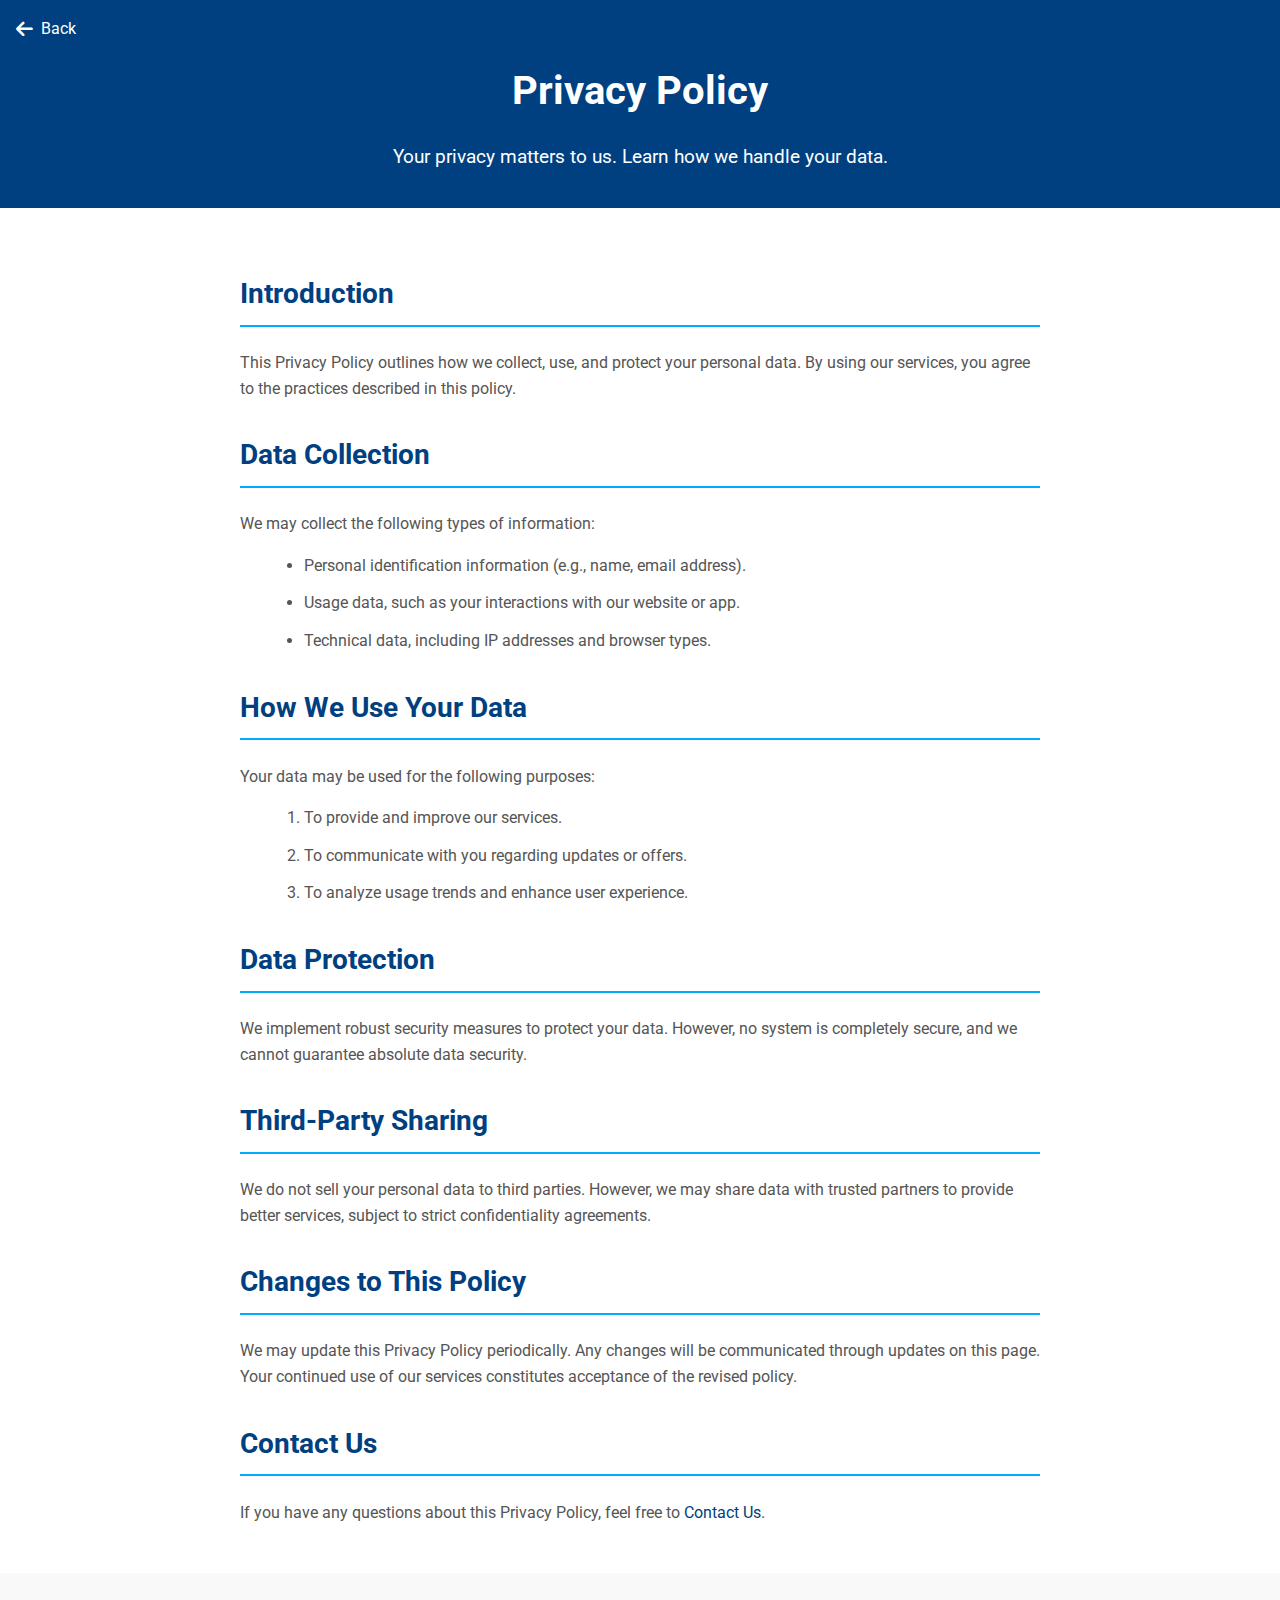
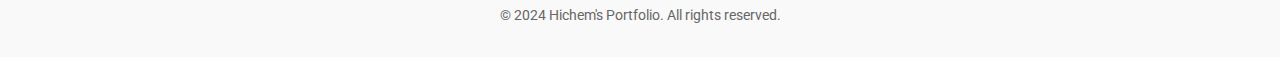
<file: privacy.html>
<!DOCTYPE html>
<html lang="en">
<head>
    <meta charset="UTF-8">
    <meta name="viewport" content="width=device-width, initial-scale=1.0">
    <title>Privacy Policy</title>
    <link rel="icon" href="assets/Hichem.png" type="image/png">
    <link rel="stylesheet" href="https://fonts.googleapis.com/css2?family=Roboto:wght@400;700&display=swap">
    <link rel="stylesheet" href="https://cdnjs.cloudflare.com/ajax/libs/font-awesome/6.0.0-beta3/css/all.min.css">
    <style>
        /* General Styling */
        body {
            font-family: 'Roboto', sans-serif;
            margin: 0;
            padding: 0;
            line-height: 1.6;
            color: #333;
        }
        header {
            background-color: #004080;
            color: white;
            padding: 2rem 1rem 1rem;
            text-align: center;
            position: relative;
        }
        header h1 {
            font-size: 2.5rem;
            margin-bottom: 0.5rem;
        }
        header p {
            font-size: 1.2rem;
        }
        .back-arrow {
            position: absolute;
            top: 1rem;
            left: 1rem;
            font-size: 1rem;
            color: white;
            text-decoration: none;
            display: flex;
            align-items: center;
        }
        .back-arrow i {
            margin-right: 0.5rem;
            font-size: 1.2rem;
        }
        .back-arrow:hover {
            text-decoration: underline;
        }
        main {
            max-width: 800px;
            margin: 0 auto;
            padding: 2rem 1rem;
        }
        main h2 {
            font-size: 1.75rem;
            color: #004080;
            margin-top: 2rem;
            border-bottom: 2px solid #00aaff;
            padding-bottom: 0.5rem;
        }
        main p {
            margin-bottom: 1rem;
            color: #555;
        }
        main ul, main ol {
            margin: 1rem 0 1rem 1.5rem;
            color: #555;
        }
        main ul li, main ol li {
            margin-bottom: 0.75rem;
        }
        footer {
            background-color: #f9f9f9;
            color: #666;
            text-align: center;
            padding: 1rem 0;
            font-size: 0.9rem;
        }
        a {
            color: #004080;
            text-decoration: none;
        }
        a:hover {
            text-decoration: underline;
        }
    </style>

    <script>
        function navigateBack(event) {
            if (window.history.length > 1) {
                // If there's browsing history, go back
                window.history.back();
            } else {
                // Otherwise, navigate to the fallback page (homepage or a specific page)
                window.location.href = "/WP%20Portfolio/index.html";
            }
            // Prevent default link behavior
            event.preventDefault();
        }
    </script>
</head>
<body>
<header>
    <a href="/" onclick="return navigateBack(event);" class="back-arrow">
        <i class="fas fa-arrow-left"></i> Back
    </a>
    <h1>Privacy Policy</h1>
    <p>Your privacy matters to us. Learn how we handle your data.</p>
</header>
<main>
    <section id="introduction" aria-labelledby="privacy-intro">
        <h2 id="privacy-intro">Introduction</h2>
        <p>
            This Privacy Policy outlines how we collect, use, and protect your personal data. By using our services,
            you agree to the practices described in this policy.
        </p>
    </section>
    <section id="data-collection" aria-labelledby="data-collection-heading">
        <h2 id="data-collection-heading">Data Collection</h2>
        <p>We may collect the following types of information:</p>
        <ul>
            <li>Personal identification information (e.g., name, email address).</li>
            <li>Usage data, such as your interactions with our website or app.</li>
            <li>Technical data, including IP addresses and browser types.</li>
        </ul>
    </section>
    <section id="data-use" aria-labelledby="data-use-heading">
        <h2 id="data-use-heading">How We Use Your Data</h2>
        <p>Your data may be used for the following purposes:</p>
        <ol>
            <li>To provide and improve our services.</li>
            <li>To communicate with you regarding updates or offers.</li>
            <li>To analyze usage trends and enhance user experience.</li>
        </ol>
    </section>
    <section id="data-protection" aria-labelledby="data-protection-heading">
        <h2 id="data-protection-heading">Data Protection</h2>
        <p>
            We implement robust security measures to protect your data. However, no system is completely secure, and we
            cannot guarantee absolute data security.
        </p>
    </section>
    <section id="third-parties" aria-labelledby="third-parties-heading">
        <h2 id="third-parties-heading">Third-Party Sharing</h2>
        <p>
            We do not sell your personal data to third parties. However, we may share data with trusted partners to
            provide better services, subject to strict confidentiality agreements.
        </p>
    </section>
    <section id="modifications" aria-labelledby="modifications-heading">
        <h2 id="modifications-heading">Changes to This Policy</h2>
        <p>
            We may update this Privacy Policy periodically. Any changes will be communicated through updates on this page.
            Your continued use of our services constitutes acceptance of the revised policy.
        </p>
    </section>
    <section id="contact" aria-labelledby="contact-heading">
        <h2 id="contact-heading">Contact Us</h2>
        <p>
            If you have any questions about this Privacy Policy, feel free to <a href="contact.html">Contact Us</a>.
        </p>
    </section>
</main>
<footer>
    <p>© 2024 Hichem's Portfolio. All rights reserved.</p>
</footer>
</body>
</html>
</file>
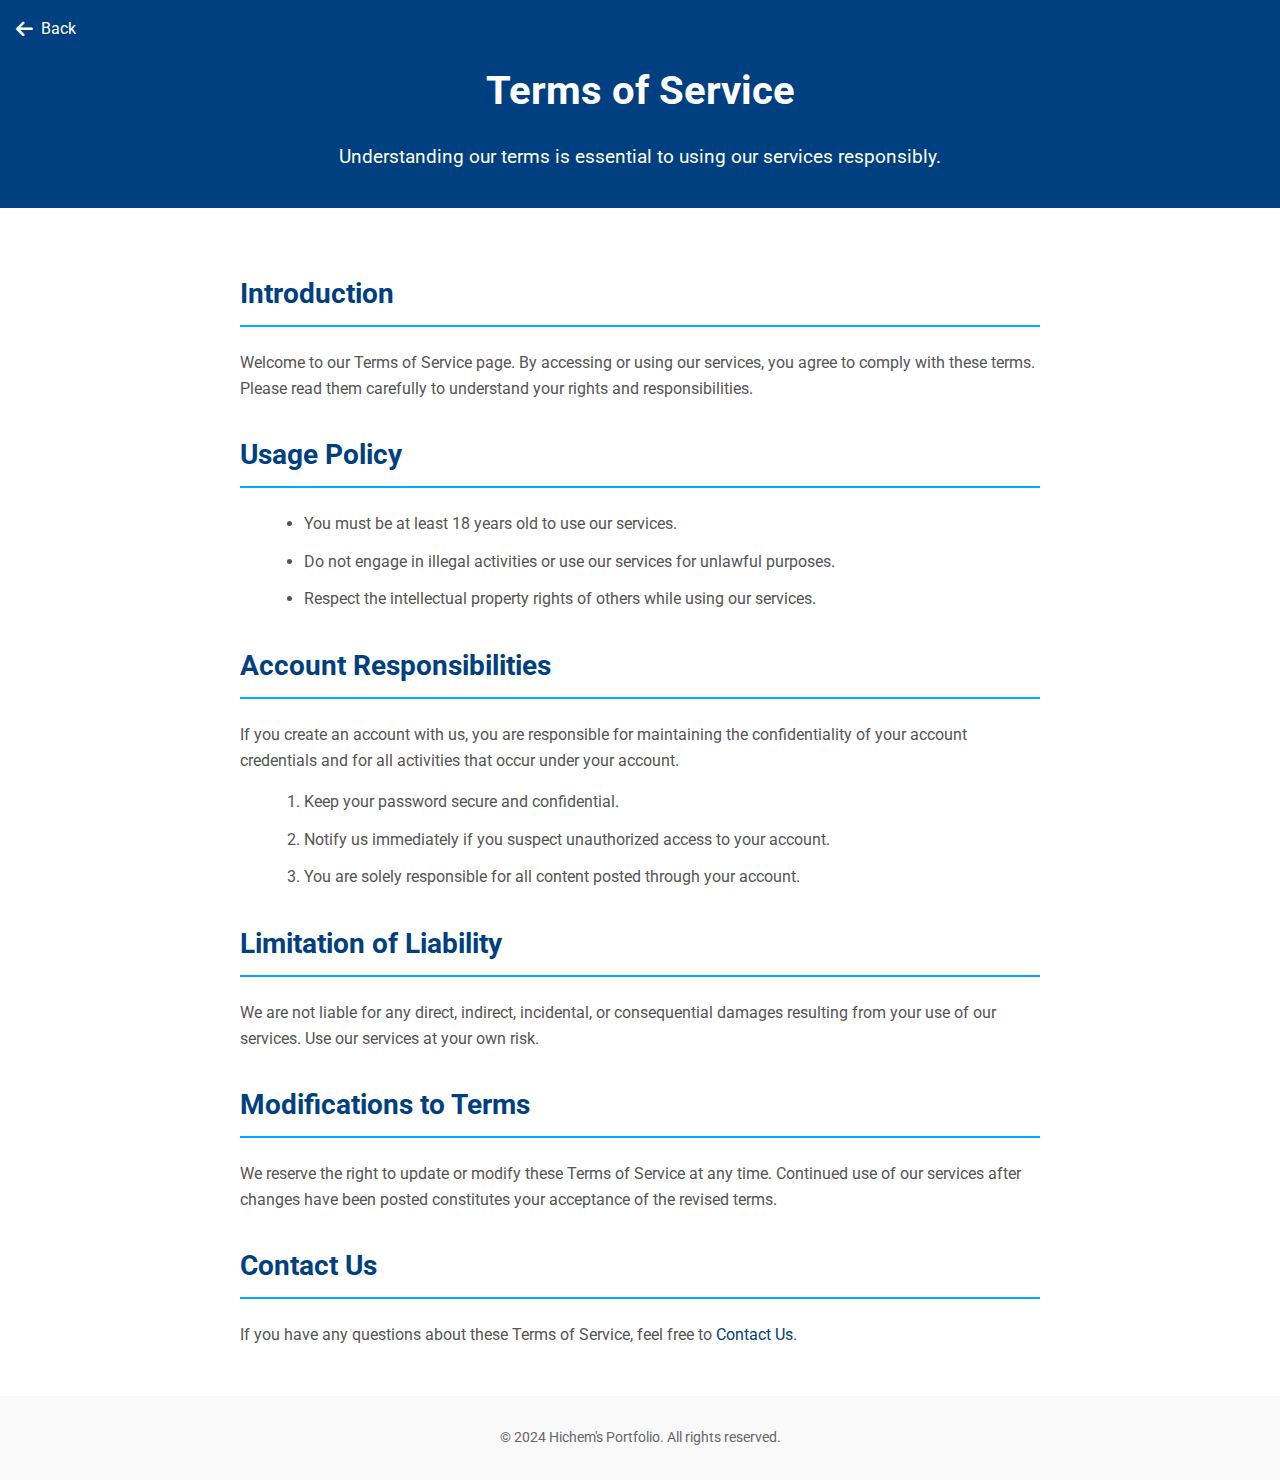
<file: terms.html>
<!DOCTYPE html>
<html lang="en">
<head>
    <meta charset="UTF-8">
    <meta name="viewport" content="width=device-width, initial-scale=1.0">
    <title>Terms of Service</title>
    <link rel="icon" href="assets/Hichem.png" type="image/png">
    <link rel="stylesheet" href="https://fonts.googleapis.com/css2?family=Roboto:wght@400;700&display=swap">
    <link rel="stylesheet" href="https://cdnjs.cloudflare.com/ajax/libs/font-awesome/6.0.0-beta3/css/all.min.css">
    <style>
        /* General Styling */
        body {
            font-family: 'Roboto', sans-serif;
            margin: 0;
            padding: 0;
            line-height: 1.6;
            color: #333;
        }
        header {
            background-color: #004080;
            color: white;
            padding: 2rem 1rem 1rem;
            text-align: center;
            position: relative;
        }
        header h1 {
            font-size: 2.5rem;
            margin-bottom: 0.5rem;
        }
        header p {
            font-size: 1.2rem;
        }
        .back-arrow {
            position: absolute;
            top: 1rem;
            left: 1rem;
            font-size: 1rem;
            color: white;
            text-decoration: none;
            display: flex;
            align-items: center;
        }
        .back-arrow i {
            margin-right: 0.5rem;
            font-size: 1.2rem;
        }
        .back-arrow:hover {
            text-decoration: underline;
        }
        main {
            max-width: 800px;
            margin: 0 auto;
            padding: 2rem 1rem;
        }
        main h2 {
            font-size: 1.75rem;
            color: #004080;
            margin-top: 2rem;
            border-bottom: 2px solid #00aaff;
            padding-bottom: 0.5rem;
        }
        main p {
            margin-bottom: 1rem;
            color: #555;
        }
        main ul, main ol {
            margin: 1rem 0 1rem 1.5rem;
            color: #555;
        }
        main ul li, main ol li {
            margin-bottom: 0.75rem;
        }
        footer {
            background-color: #f9f9f9;
            color: #666;
            text-align: center;
            padding: 1rem 0;
            font-size: 0.9rem;
        }
        a {
            color: #004080;
            text-decoration: none;
        }
        a:hover {
            text-decoration: underline;
        }
    </style>

    <script>
        function navigateBack(event) {
            if (window.history.length > 1) {
                // If there's browsing history, go back
                window.history.back();
            } else {
                // Otherwise, navigate to the fallback page (homepage or a specific page)
                window.location.href = "/WP%20Portfolio/index.html";
            }
            // Prevent default link behavior
            event.preventDefault();
        }
    </script>
</head>
<body>
<header>
    <a href="/" onclick="return navigateBack(event);" class="back-arrow">
        <i class="fas fa-arrow-left"></i> Back
    </a>
    <h1>Terms of Service</h1>
    <p>Understanding our terms is essential to using our services responsibly.</p>
</header>
<main>
    <section id="introduction" aria-labelledby="terms-intro">
        <h2 id="terms-intro">Introduction</h2>
        <p>
            Welcome to our Terms of Service page. By accessing or using our services, you agree to comply with these
            terms. Please read them carefully to understand your rights and responsibilities.
        </p>
    </section>
    <section id="usage-policy" aria-labelledby="usage-policy-heading">
        <h2 id="usage-policy-heading">Usage Policy</h2>
        <ul>
            <li>You must be at least 18 years old to use our services.</li>
            <li>Do not engage in illegal activities or use our services for unlawful purposes.</li>
            <li>Respect the intellectual property rights of others while using our services.</li>
        </ul>
    </section>
    <section id="account-responsibilities" aria-labelledby="account-heading">
        <h2 id="account-heading">Account Responsibilities</h2>
        <p>
            If you create an account with us, you are responsible for maintaining the confidentiality of your account
            credentials and for all activities that occur under your account.
        </p>
        <ol>
            <li>Keep your password secure and confidential.</li>
            <li>Notify us immediately if you suspect unauthorized access to your account.</li>
            <li>You are solely responsible for all content posted through your account.</li>
        </ol>
    </section>
    <section id="limitation-of-liability" aria-labelledby="limitation-heading">
        <h2 id="limitation-heading">Limitation of Liability</h2>
        <p>
            We are not liable for any direct, indirect, incidental, or consequential damages resulting from your use of
            our services. Use our services at your own risk.
        </p>
    </section>
    <section id="modifications" aria-labelledby="modifications-heading">
        <h2 id="modifications-heading">Modifications to Terms</h2>
        <p>
            We reserve the right to update or modify these Terms of Service at any time. Continued use of our services
            after changes have been posted constitutes your acceptance of the revised terms.
        </p>
    </section>
    <section id="contact" aria-labelledby="contact-heading">
        <h2 id="contact-heading">Contact Us</h2>
        <p>
            If you have any questions about these Terms of Service, feel free to <a href="contact.html">Contact Us</a>.
        </p>
    </section>
</main>
<footer>
    <p>© 2024 Hichem's Portfolio. All rights reserved.</p>
</footer>
</body>
</html>
</file>
